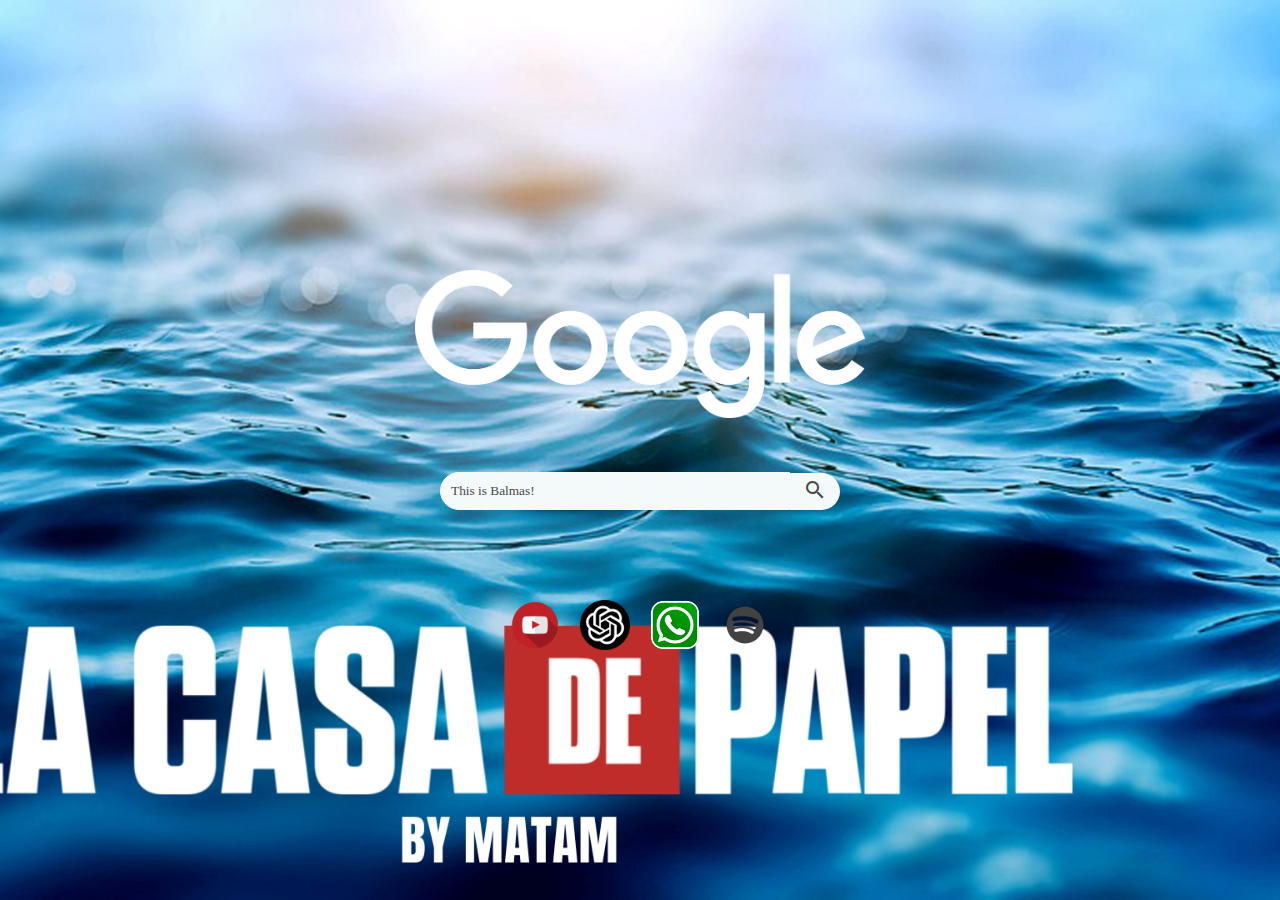
<file: index.html>
<!DOCTYPE html>
<html lang="en">
<head>
    <meta charset="UTF-8">
    <meta name="viewport" content="width=device-width, initial-scale=1.0">
    <title>Custom Search Bar</title>
    <link rel="stylesheet" type="text/css" href="styles/background.css">
    <link href="https://fonts.googleapis.com/icon?family=Material+Icons" rel="stylesheet">
    <link href="styles/general.css" rel="stylesheet">
</head>
<body>
    <!-- Container for search bar, button, and shortcut icons -->
    <div class="search-container">
         <!-- Image on top of the search bar -->
         <form class="google-logo">
         <div class="top-image-google">
          
            <img src="channel-pictures/google-white-logo.png" alt="Top Image">
        </div>
        </form>
        
        <!-- Form for Google search -->
        <form action="https://www.google.com/search" method="GET" target="_blank" class="search-form">
            <!-- Search bar and button section -->
            <div class="searchbar">
                <input type="text" class="searchbar__input" name="q" placeholder="This is Balmas!">
                <button type="submit" class="searchbar__button">
                    <i class="material-icons">search</i>
                </button>
            </div>
        </form>

        <!-- Shortcut icons section -->
        <div class="shortcut-icons">
            <!-- YouTube shortcut -->
            <a href="https://www.youtube.com" target="_blank">
                <img src="channel-pictures/youtube_icon.png" alt="YouTube">
            </a>
            <!-- ChatGPT shortcut -->
            <a href="https://www.chatgpt.com" target="_blank">
                <img src="channel-pictures/chatgpt_icon.png" alt="ChatGPT">
            </a>
            <!-- WhatsApp shortcut -->
            <a href="https://api.whatsapp.com/send?phone=YOUR_PHONE_NUMBER" target="_blank">
                <img src="channel-pictures/whatsapp_icon.png" alt="WhatsApp">
            </a>
            <!-- Spotify shortcut -->
            <a href="https://www.spotify.com" target="_blank">
                <img src="channel-pictures/spotify_icon.png" alt="Spotify">
            </a>
            <!-- Add more shortcut icons as needed -->
        </div>
    </div>
</body>
</html>
</file>
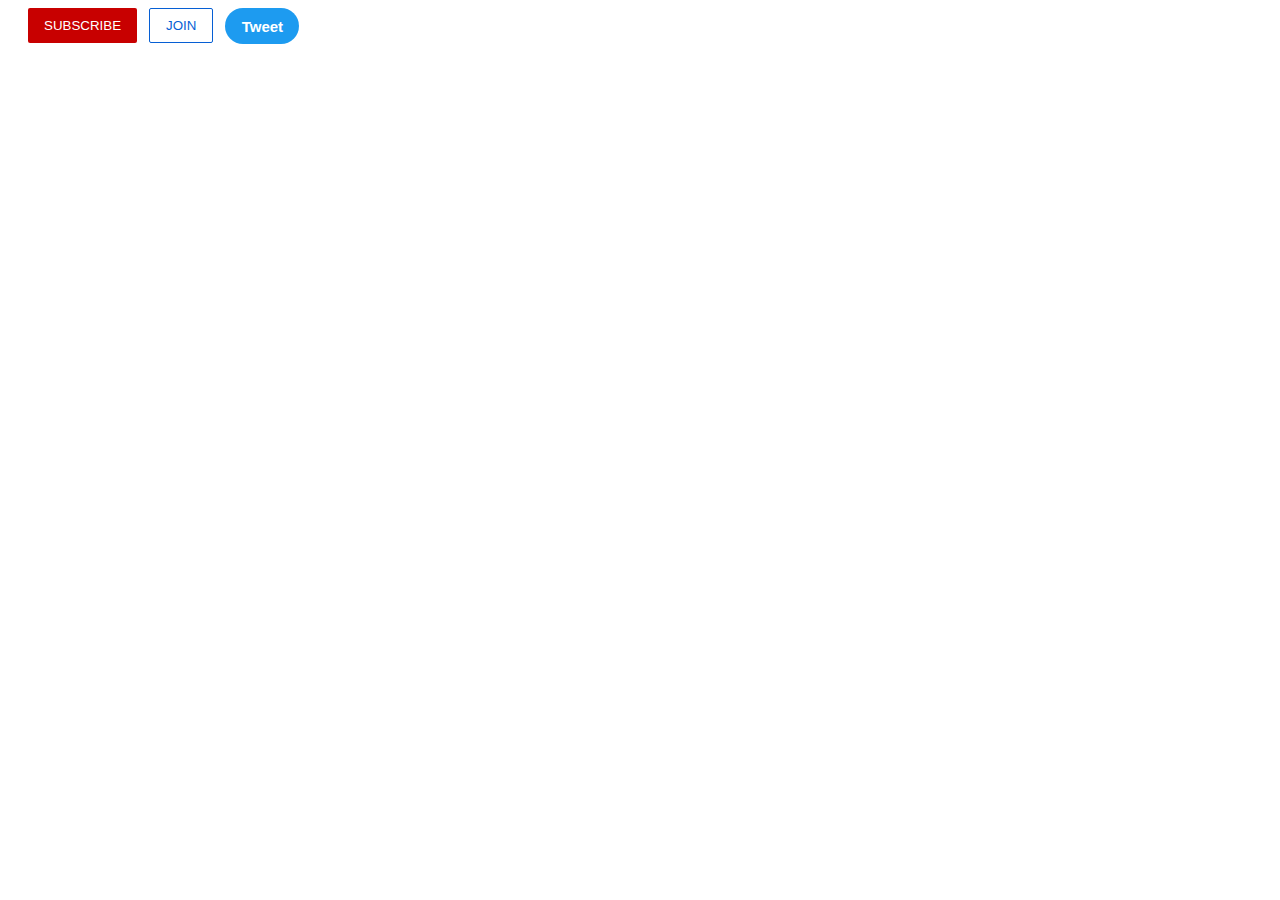
<file: intro-to-html/buttons.html>
<!DOCTYPE html>
<html>
  <head>
    <title>Buttons Practice</title>
    <link rel="stylesheet" href="styles/buttons.css">
  </head>
  <body>
    <button class="subscribe-button">
      SUBSCRIBE
    </button>

    <button class="join-button">
      JOIN
    </button>

    <button class="tweet-button">
      Tweet
    </button>
  </body>
</html>
</file>
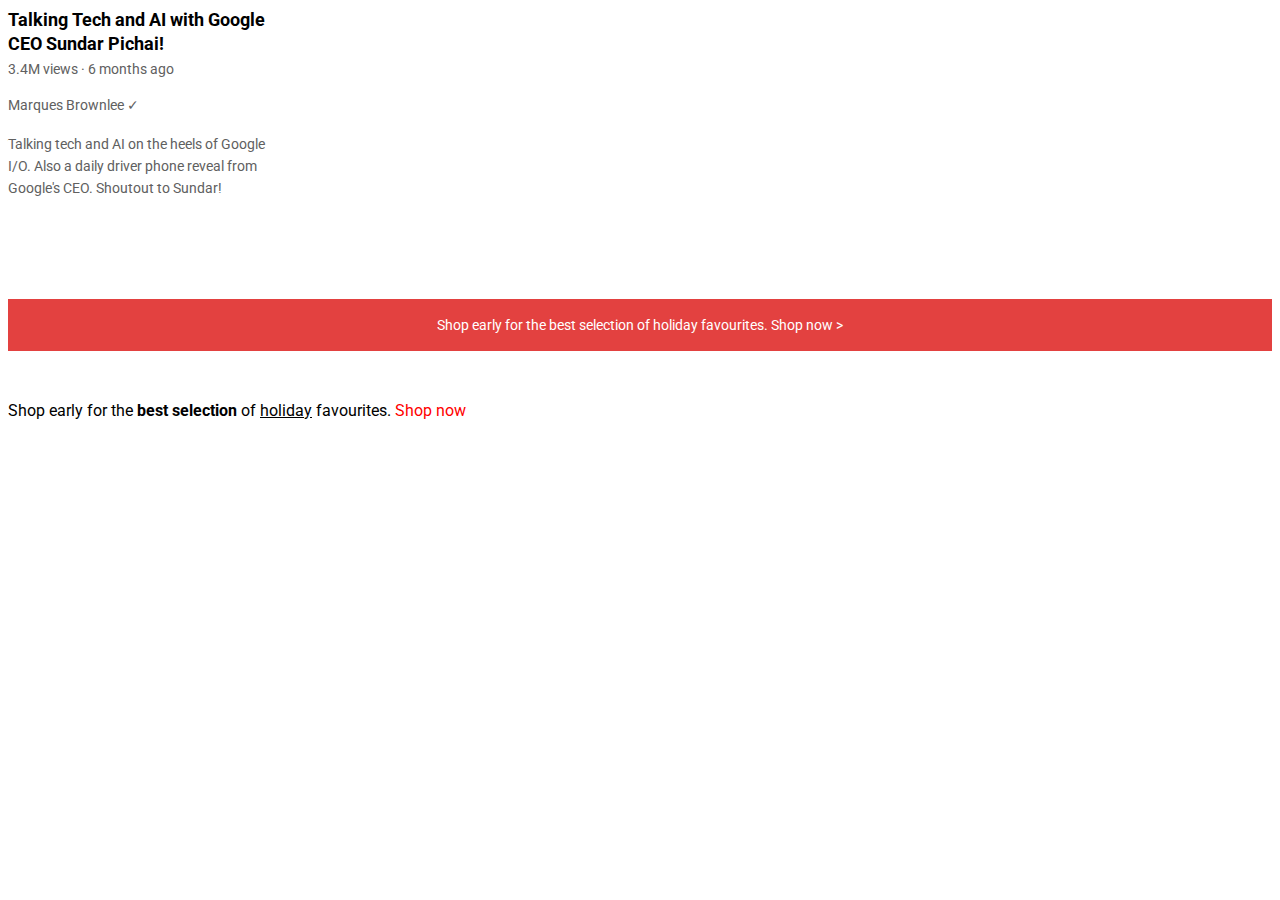
<file: intro-to-html/text.html>
<!DOCTYPE html>
<html>
  <head>
    <title>Text Practice</title>

    <link rel="preconnect" href="https://fonts.googleapis.com">
    <link rel="preconnect" href="https://fonts.gstatic.com" crossorigin>
    <link href="https://fonts.googleapis.com/css2?family=Roboto:wght@400;700&display=swap" rel="stylesheet">

    <link rel="stylesheet" href="styles/text.css">
  </head>
  <body>
    <p class="video-title">
      Talking Tech and AI with Google CEO Sundar Pichai!
    </p>

    <p class="video-stats">
      3.4M views &#183; 6 months ago
    </p>

    <p class="video-author">
      Marques Brownlee &#10003;
    </p>

    <p class="video-description">
      Talking tech and AI on the heels of Google I/O. Also a daily driver phone reveal from Google's CEO. Shoutout to Sundar!
    </p>

    <p class="apple-text">
      Shop early for the best selection of holiday favourites. <span class="shop-link">Shop now &#62;</span>
    </p>

    <p>
      Shop early for the <strong>best selection</strong> of <u>holiday</u> favourites. <span class="span-example">Shop now</span>
    </p>
  </body>
</html>
</file>
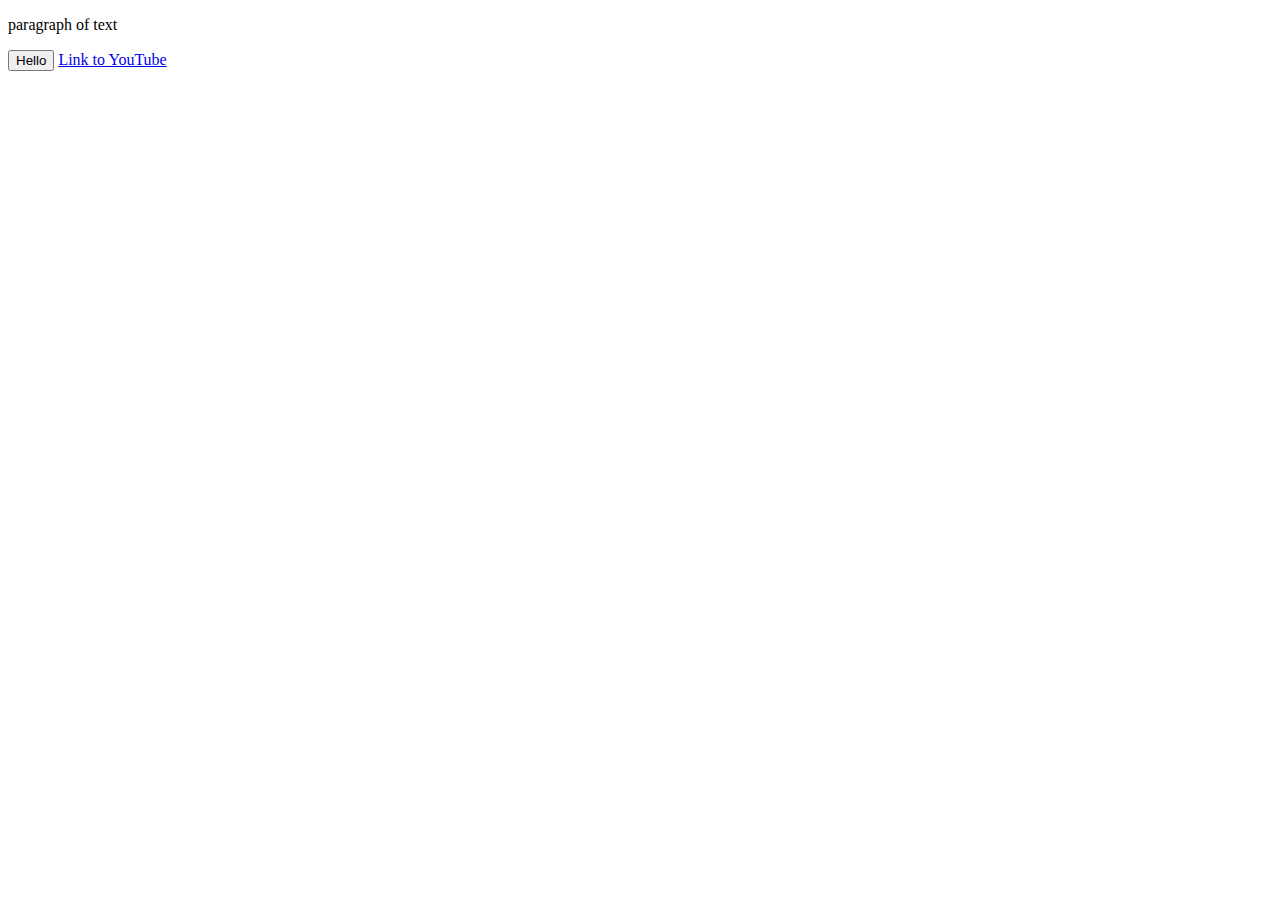
<file: intro-to-html/website.html>
<!DOCTYPE html>
<html>
  <head>
    <title>First Website</title>
  </head>
  <body>
    <p>
      paragraph of text
    </p>

    <button>
      Hello
    </button>

    <a href="https://www.youtube.com/" target="blank">
      Link to YouTube
    </a>
  </body>
</html>
</file>
<file: styles/background.css>
/* background.css */

/* Container for search bar, button, and shortcut icons */
.search-container {
  max-width: 300px;
  margin: auto;
  display: flex;
  flex-direction: column;
  align-items: center;
  justify-content: center;
  height: 100vh; /* Full viewport height */
}

/* Body styles, including background image and positioning */
body {
  background: url('../channel-pictures/chrome_wallpaper.jpg');
  background-position: right bottom;
  background-size: cover; /* Ensures the background image covers the entire viewport */
  background-repeat: no-repeat; /* Prevents the background image from repeating */
  margin: 0;
  padding: 0;
  font-family: Arial, sans-serif;
  display: flex;
  align-items: center;
  justify-content: center;
  height: 100vh; /* Ensure the body takes up the full viewport height */
}
</file>
<file: styles/general.css>
/* general.css */

/* Styles for the search bar */
/* Define a custom font using @font-face */
@font-face {
  font-family: 'CustomFont'; /* Choose a name for your font family */
  src: url('../fonts/Open_Sans,Roboto/Open_Sans/static/OpenSans_Condensed-Medium.ttf') format('ttf'); /* Provide the path to your downloaded font file */
  font-weight: normal;
  font-style: normal;
}

.top-image-google {
  max-width: 100%; /* Ensure the image doesn't exceed its container */
  margin-bottom: 50px; /* Add margin at the bottom for spacing */
}

.top-image-google img {
  width: 450px; /* Set the width of the icons */
  height: auto; /* Set the height of the icons */
}

.searchbar {
  max-width: 400px; /* Set the maximum width for the search bar */
  margin: auto; /* Center the search bar horizontally */
  display: flex; /* Use flexbox for layout */
  align-items: center; /* Center items vertically within the search bar */
  justify-content: center; /* Center items horizontally within the search bar */
  min-width: 400px;
}


/* Styles for the search input field */
.searchbar__input {
  width: calc(100% - 50px); /* Adjust the width to leave space for the button */
  box-sizing: border-box; /* Include padding and border in the width */
  padding: 10px; /* Set padding for the input field */
  outline: none; /* Remove default outline on focus */
  border: 1px solid #F4FAF9; /* Add border to the input field */
  border-radius: 20px 0 0 20px; /* Rounded corners on the left side */
  background: #F4FAF9; /* Background color for the input field */
  transition: background 0.25s, box-shadow 0.25s; /* Add transition effect for background and box-shadow */

   /* Apply the custom font */
   font-family: 'CustomFont', 'Times New Roman', Times, serif, sans-serif;/**/
}

/* Styles for the focused state of the search input */
.searchbar__input:focus {
  background: rgb(211, 209, 209); /* Change background color on focus */
  box-shadow: 0 0 2px #6b6969; /* Add a subtle box shadow on focus */
}

/* Styles for the placeholder text in the search input */
.searchbar__input::placeholder {
  color: #494949; /* Set color for the placeholder text */
}

/* Styles for the search button */
.searchbar__button {
  width: 50px; /* Set the width of the button */
  height: 37px;
  background: #F4FAF9; /* Background color for the button */
  color: #494949; /* Text color for the button */
  outline: none; /* Remove default outline on focus */
  border: none; /* Remove border from the button */
  border-radius: 0 20px 20px 0; /* Rounded corners on the right side */
  cursor: pointer; /* Set cursor to pointer on hover */
  user-select: none; /* Disable text selection on the button */
}

/* Styles for the active state of the search button */
.searchbar__button:active {
  box-shadow: inset 0 0 30px rgba(0, 0, 0, 0.25); /* Add inset box shadow on button click */
}

/* Styles for the form itself */
.search-form {
  margin-top: 0;
}

.top-image-google {
  margin-top: 30vh;
}
/* Styles for the shortcut icons */
.shortcut-icons {
  max-width: 300px; /* Set the maximum width for the icons container */
  margin: auto; /* Center the icons container horizontally */
  display: flex; /* Use flexbox for layout */
  justify-content: center; /* Center icons horizontally within the container */
  align-items: center; /* Center icons vertically within the container */
  flex-wrap: wrap; /* Allow icons to wrap to the next line if needed */
  margin-top: 30%; /* Add top margin for spacing */
}

/* Styles for each shortcut icon link */
.shortcut-icons a {
  margin: 0 10px; /* Add horizontal margin between icons */
}

/* Styles for each shortcut icon image */
.shortcut-icons img {
  width: 50px; /* Set the width of the icons */
  height: 50px; /* Set the height of the icons */
}
</file>
<file: intro-to-html/styles/buttons.css>
.subscribe-button {
  background-color: rgb(200, 0, 0);
  color: white;
  border: none;
  border-radius: 2px;
  cursor: pointer;
  margin-right: 8px;
  margin-left: 20px;
  padding-top: 10px;
  padding-bottom: 10px;
  padding-left: 16px;
  padding-right: 16px;
  transition: opacity 0.15s;
  vertical-align: top;
}

.subscribe-button:hover {
  opacity: 0.8;
}

.subscribe-button:active {
  opacity: 0.5;
}

.join-button {
  background-color: white;
  border-color: rgb(6, 95, 212);
  border-style: solid;
  border-width: 1px;
  color: rgb(6, 95, 212);
  border-radius: 2px;
  cursor: pointer;
  padding-top: 9px;
  padding-bottom: 9px;
  padding-left: 16px;
  padding-right: 16px;

  transition: background-color 0.15s,
    color 0.15s;
}

.join-button:hover {
  background-color: rgb(6, 95, 212);
  color: white;
}

.join-button:active {
  opacity: 0.7;
}

.tweet-button {
  background-color: rgb(29, 155, 240);
  color: white;
  border: none;
  height: 36px;
  width: 74px;
  border-radius: 8px;
  border-radius: 18px;
  font-weight: bold;
  font-size: 15px;
  cursor: pointer;
  margin-left: 8px;
  transition: box-shadow 0.15s;
  vertical-align: top;
}

.tweet-button:hover {
  box-shadow: 5px 5px 10px rgba(0, 0, 0, 0.15);
}
</file>
<file: intro-to-html/styles/text.css>
p {
  font-family: Roboto;
  margin-top: 0;
  margin-bottom: 0;
}

.video-stats {
  font-size: 14px;
  color: rgb(96, 96, 96);
  margin-bottom: 20px;
}

.video-title {
  font-weight: bold;
  font-size: 18px;
  width: 280px;
  line-height: 24px;
  margin-bottom: 5px;
}

.video-author {
  font-size: 14px;
  color: rgb(96, 96, 96);
  margin-bottom: 20px;
}

.video-description {
  font-size: 14px;
  color: rgb(96, 96, 96);
  width: 280px;
  line-height: 22px;
  margin-bottom: 100px;
}

.apple-text {
  margin-bottom: 50px;
  font-size: 14px;
  background-color: rgb(227, 65, 64);
  color: white;
  text-align: center;
  padding-top: 18px;
  padding-bottom: 18px;
}

.span-example {
  color: red;
}

.span-example:hover {
  text-decoration: underline;
}

.shop-link {
  cursor: pointer;
}

.shop-link:hover {
  text-decoration: underline;
}
</file>
